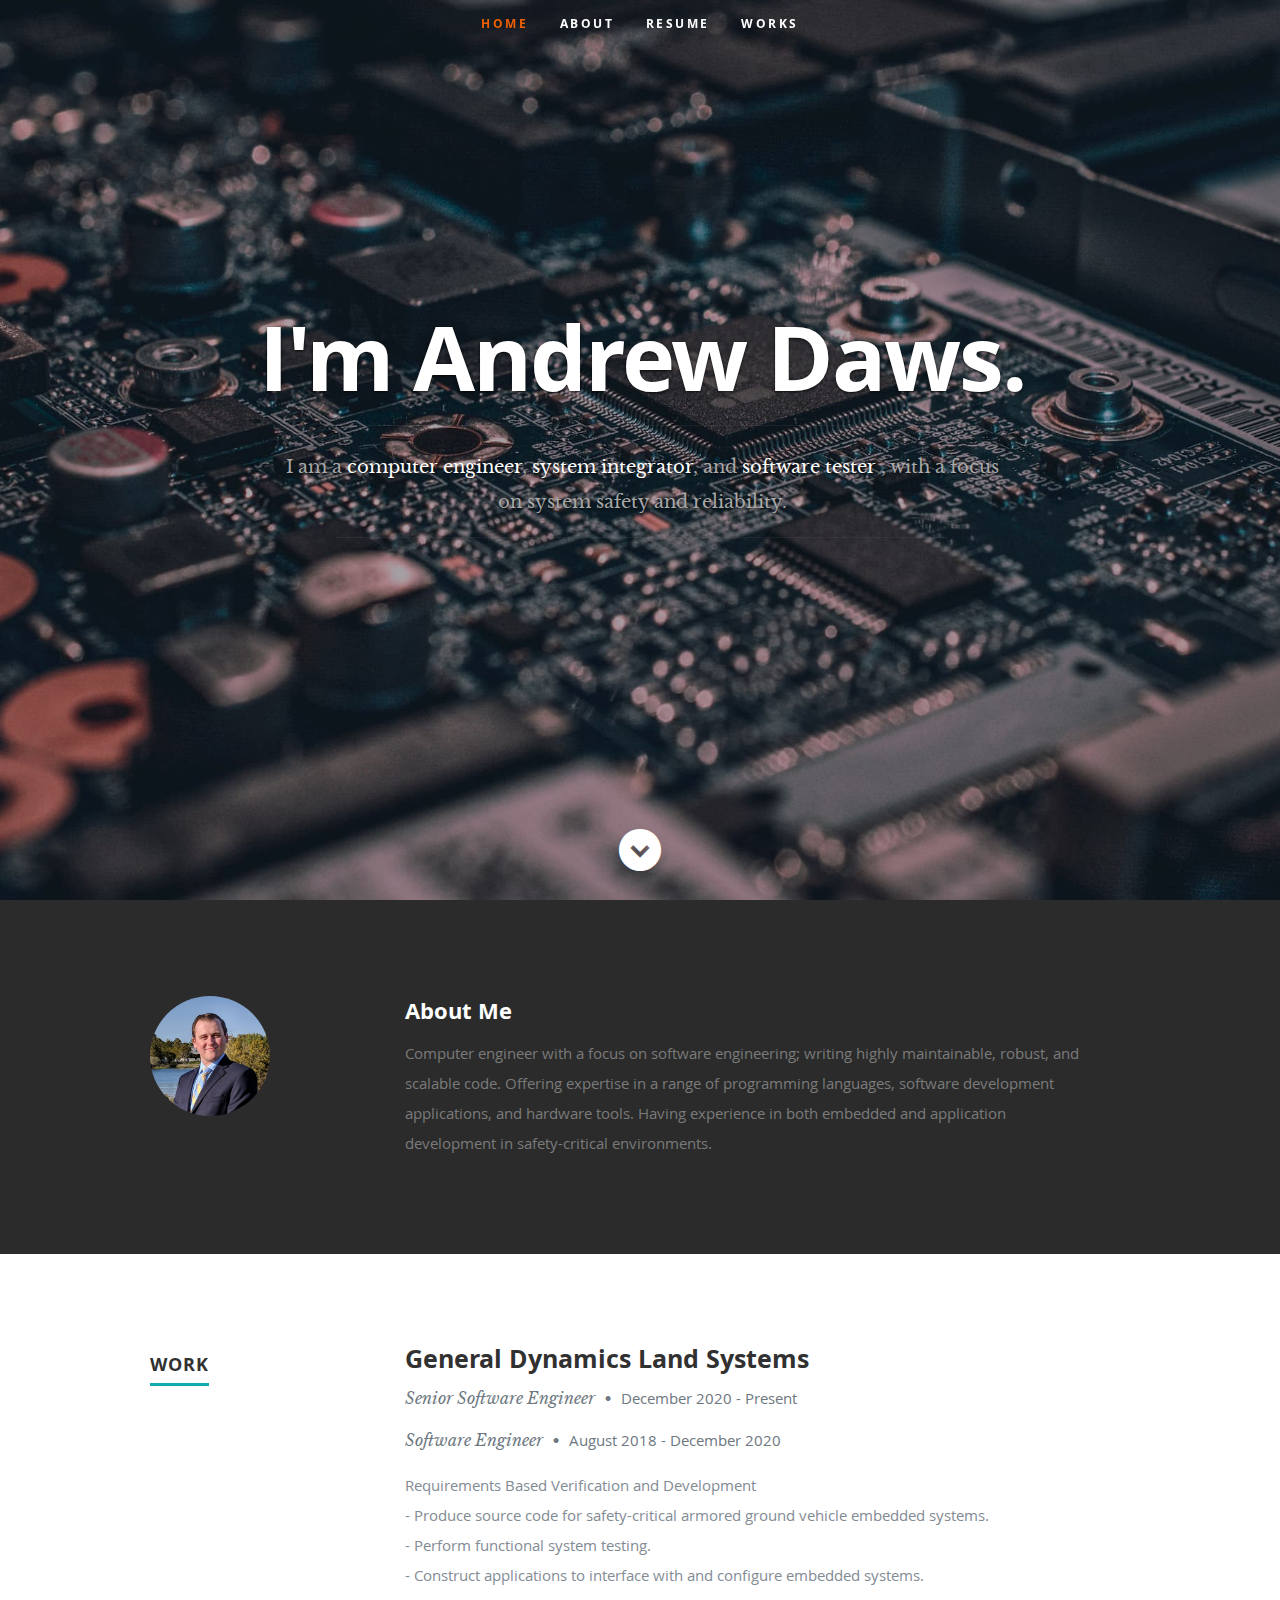
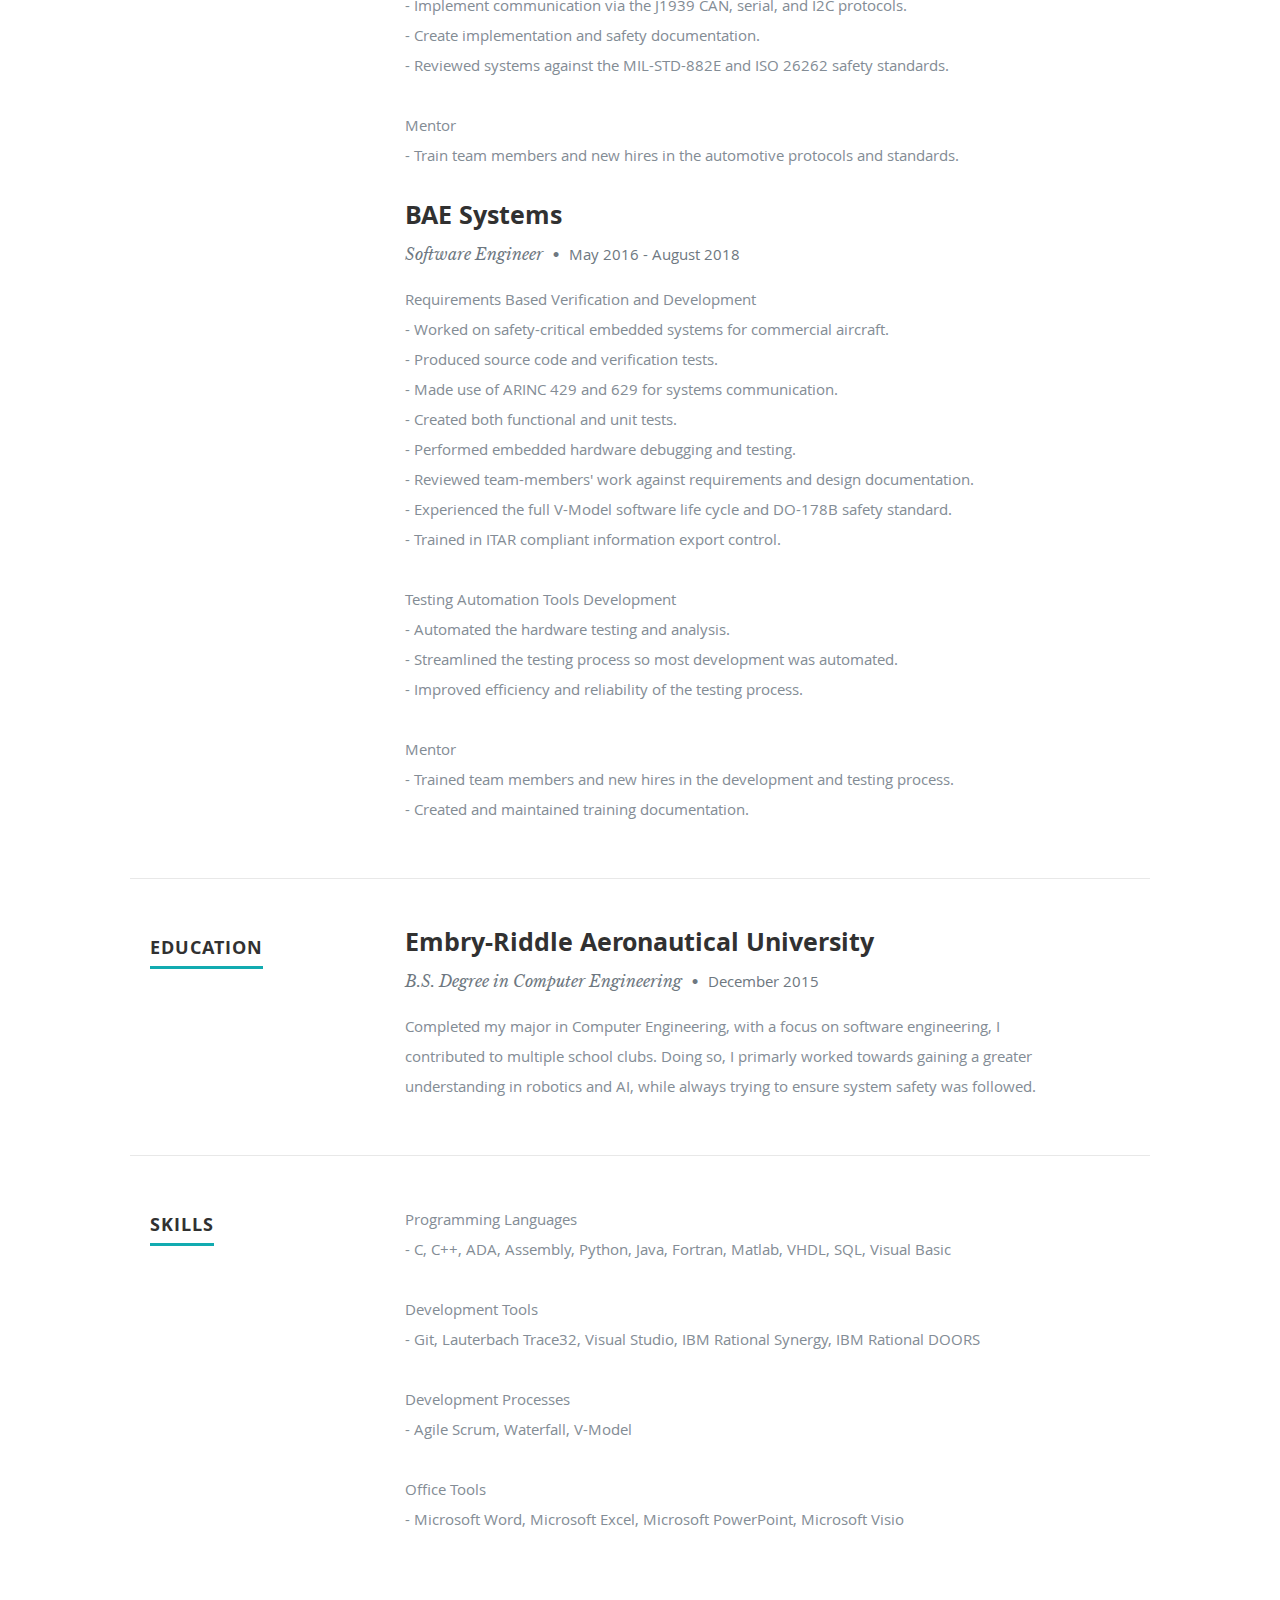
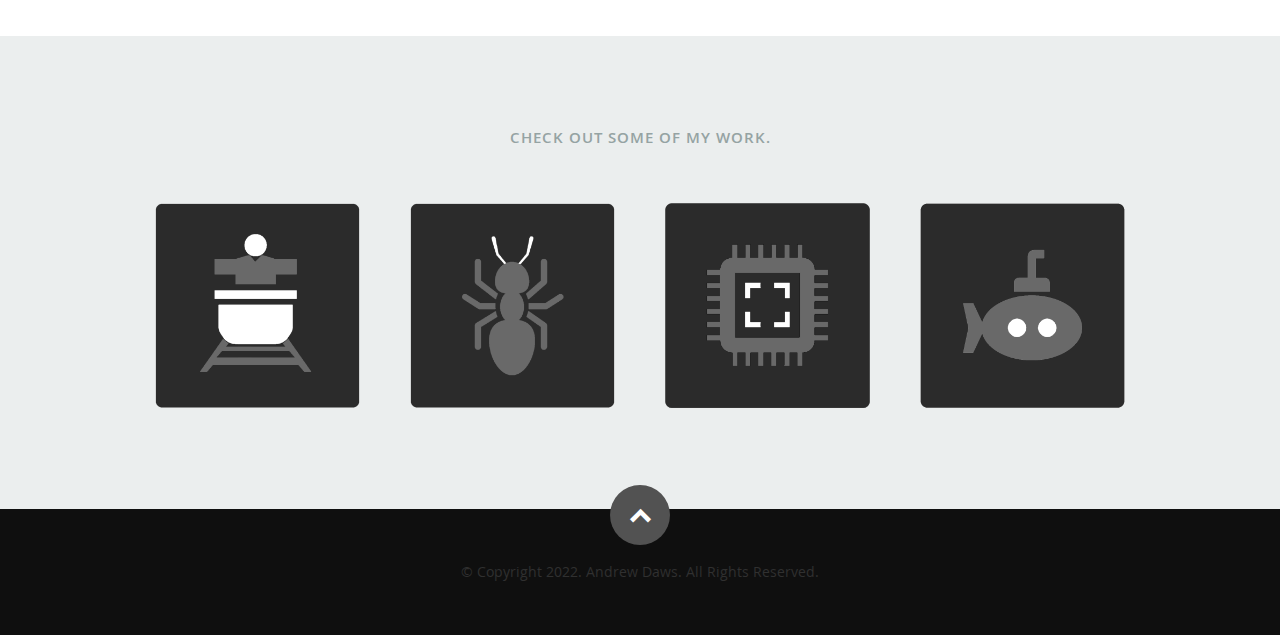
<file: index.html>
<!DOCTYPE html>
<!--[if lt IE 8 ]><html class="no-js ie ie7" lang="en"> <![endif]-->
<!--[if IE 8 ]><html class="no-js ie ie8" lang="en"> <![endif]-->
<!--[if (gte IE 8)|!(IE)]><!--><html class="no-js" lang="en"> <!--<![endif]-->
<head>
   <!--- Basic Page Needs
      ================================================== -->
      <meta charset="utf-8">
      <title>Andrew Daws</title>
      <meta name="description" content="">
      <meta name="author" content="">
      
      <!-- Mobile Specific Metas
         ================================================== -->
         <meta name="viewport" content="width=device-width, initial-scale=1, maximum-scale=1">
         
         <!-- CSS
            ================================================== -->
            <link rel="stylesheet" href="css/default.css">
            <link rel="stylesheet" href="css/layout.css">
            <link rel="stylesheet" href="css/media-queries.css">
            <link rel="stylesheet" href="css/magnific-popup.css">
            
            <!-- Script
               ================================================== -->
               <script src="js/modernizr.js"></script>
               
               <!-- Favicons
                  ================================================== -->
                  <link rel="shortcut icon" href="favicon.png" >
                  
               </head>
               
               <body>
                  
                  <!-- Header
                     ================================================== -->
                     <header id="home">
                        
                        <nav id="nav-wrap">
                           
                           <a class="mobile-btn" href="#nav-wrap" title="Show navigation">Show navigation</a>
                           <a class="mobile-btn" href="#" title="Hide navigation">Hide navigation</a>
                           
                           <ul id="nav" class="nav">
                              <li class="current"><a class="smoothscroll" href="#home">Home</a></li>
                              <li><a class="smoothscroll" href="#about">About</a></li>
                              <li><a class="smoothscroll" href="#resume">Resume</a></li>
                              <li><a class="smoothscroll" href="#portfolio">Works</a></li>
                           </ul> <!-- end #nav -->
                           
                        </nav> <!-- end #nav-wrap -->
                        
                        <div class="row banner">
                           <div class="banner-text">
                              <h1 class="responsive-headline">I'm Andrew Daws.</h1>
                              <hr />
                              <h3>I am a <span>computer engineer</span>, <span>system integrator</span>, and <span>software tester</span>
                                 , with a focus on system safety and reliability.</h3>
                                 <hr />
                              </div>
                           </div>
                           
                           <p class="scrolldown">
                              <a class="smoothscroll" href="#about"><i class="icon-down-circle"></i></a>
                           </p>
                           
                        </header> <!-- Header End -->
                        
                        
                        <!-- About Section
                           ================================================== -->
                           <section id="about">
                              
                              <div class="row">
                                 
                                 <div class="three columns">
                                    
                                    <img class="profile-pic"  src="images/profilepic.jpg" alt="" />
                                    
                                 </div>
                                 
                                 <div class="nine columns main-col">
                                    
                                    <h2>About Me</h2>
                                    
                                    <p>
                                       Computer engineer with a focus on software engineering; writing highly maintainable, robust, and scalable code. 
                                       Offering expertise in a range of programming languages, software development applications, and hardware tools. 
                                       Having experience in both embedded and application development in safety-critical environments.
                                    </p>
                                    
                                 </div> <!-- end .main-col -->
                                 
                              </div>
                              
                           </section> <!-- About Section End-->
                           
                           
                           <!-- Resume Section
                              ================================================== -->
                              <section id="resume">
                                 
                                 <!-- Work
                                    ----------------------------------------------- -->
                                    <div class="row work">
                                       
                                       <div class="three columns header-col">
                                          <h1><span>Work</span></h1>
                                       </div>
                                       
                                       <div class="nine columns main-col">
                                          
                                          <div class="row item">
                                             
                                             <div class="twelve columns">
                                                
                                                <h3>General Dynamics Land Systems</h3>
                                                <p class="info">Senior Software Engineer <span>&bull;</span> <em class="date">December 2020 - Present</em></p>
                                                <p class="info">Software Engineer <span>&bull;</span> <em class="date">August 2018 - December 2020</em></p>
                                                <p>
                                                   Requirements Based Verification and Development<br>
                                                   - Produce source code for safety-critical armored ground vehicle embedded systems.<br>
                                                   - Perform functional system testing.<br>
                                                   - Construct applications to interface with and configure embedded systems.<br>
                                                   - Implement communication via the J1939 CAN, serial, and I2C protocols.<br>
                                                   - Create implementation and safety documentation.<br>
                                                   - Reviewed systems against the MIL-STD-882E and ISO 26262 safety standards.<br>
                                                   <br>
                                                   Mentor<br>
                                                   - Train team members and new hires in the automotive protocols and standards.<br>
                                                </p>
                                                
                                                <h3>BAE Systems</h3>
                                                <p class="info">Software Engineer <span>&bull;</span> <em class="date">May 2016 - August 2018</em></p>
                                                <p>
                                                   Requirements Based Verification and Development<br>
                                                   - Worked on safety-critical embedded systems for commercial aircraft.<br>
                                                   - Produced source code and verification tests.<br>
                                                   - Made use of ARINC 429 and 629 for systems communication.<br>
                                                   - Created both functional and unit tests.<br>
                                                   - Performed embedded hardware debugging and testing.<br>
                                                   - Reviewed team-members' work against requirements and design documentation.<br>
                                                   - Experienced the full V-Model software life cycle and DO-178B safety standard.<br>
                                                   - Trained in ITAR compliant information export control.<br>
                                                   <br>
                                                   Testing Automation Tools Development<br>
                                                   - Automated the hardware testing and analysis.<br>
                                                   - Streamlined the testing process so most development was automated.<br>
                                                   - Improved efficiency and reliability of the testing process.<br>
                                                   <br>
                                                   Mentor<br>
                                                   - Trained team members and new hires in the development and testing process.<br>
                                                   - Created and maintained training documentation.<br>
                                                </p>
                                                
                                             </div>
                                             
                                          </div> <!-- item end -->
                                          
                                       </div> <!-- main-col end -->
                                       
                                    </div> <!-- End Work -->
                                    
                                    <!-- Education
                                       ----------------------------------------------- -->
                                       <div class="row education">
                                          
                                          <div class="three columns header-col">
                                             <h1><span>Education</span></h1>
                                          </div>
                                          
                                          <div class="nine columns main-col">
                                             
                                             <div class="row item">
                                                
                                                <div class="twelve columns">
                                                   
                                                   <h3>Embry-Riddle Aeronautical University</h3>
                                                   <p class="info">B.S. Degree in Computer Engineering <span>&bull;</span> <em class="date">December 2015</em></p>
                                                   
                                                   <p>
                                                      Completed my major in Computer Engineering, with a focus on software engineering, I contributed to multiple school clubs.
                                                      Doing so, I primarly worked towards gaining a greater understanding in robotics and AI, while always trying to ensure system safety was followed.
                                                   </p>
                                                   
                                                </div>
                                                
                                             </div> <!-- item end -->
                                             
                                          </div> <!-- main-col end -->
                                          
                                       </div> <!-- End Education -->
                                       
                                       <!-- Skills
                                          ----------------------------------------------- -->
                                          <div class="row skill">
                                             
                                             <div class="three columns header-col">
                                                <h1><span>Skills</span></h1>
                                             </div>
                                             
                                             <div class="nine columns main-col">
                                                
                                                <p>
                                                   Programming Languages<br>
                                                   - C, C++, ADA, Assembly, Python, Java, Fortran, Matlab, VHDL, SQL, Visual Basic<br>
                                                   <br>
                                                   Development Tools<br>
                                                   - Git, Lauterbach Trace32, Visual Studio, IBM Rational Synergy, IBM Rational DOORS<br>
                                                   <br>
                                                   Development Processes<br>
                                                   - Agile Scrum, Waterfall, V-Model<br>
                                                   <br>
                                                   Office Tools<br>
                                                   - Microsoft Word, Microsoft Excel, Microsoft PowerPoint, Microsoft Visio
                                                </p>
                                                
                                             </div> <!-- main-col end -->
                                             
                                          </div> <!-- End skills -->
                                          
                                       </section> <!-- Resume Section End-->
                                       
                                       
                                       <!-- Portfolio Section
                                          ================================================== -->
                                          <section id="portfolio">
                                             
                                             <div class="row">
                                                
                                                <div class="twelve columns collapsed">
                                                   
                                                   <h1>Check Out Some of My Work.</h1>
                                                   
                                                   <!-- portfolio-wrapper -->
                                                   <div id="portfolio-wrapper" class="bgrid-quarters s-bgrid-thirds cf">
                                                      
                                                      <div class="columns portfolio-item">
                                                         <div class="item-wrap">
                                                            
                                                            <a href="#modal-04" title="">
                                                               <img alt="" src="[data-uri]" data-src="images/portfolio/icons/i-rides.png">
                                                               <div class="overlay">
                                                                  <div class="portfolio-item-meta">
                                                                     <h5>Project Rides</h5>
                                                                     <p>Safety</p>
                                                                  </div>
                                                               </div>
                                                               <div class="link-icon"><i class="icon-plus"></i></div>
                                                            </a>
                                                            
                                                         </div>
                                                      </div> <!-- item end -->
                                                      
                                                      <div class="columns portfolio-item">
                                                         <div class="item-wrap">
                                                            
                                                            <a href="#modal-03" title="">
                                                               <img alt="" src="[data-uri]" data-src="images/portfolio/icons/i-ants.png">
                                                               <div class="overlay">
                                                                  <div class="portfolio-item-meta">
                                                                     <h5>Google AI Challenge</h5>
                                                                     <p>AI</p>
                                                                  </div>
                                                               </div>
                                                               <div class="link-icon"><i class="icon-plus"></i></div>
                                                            </a>
                                                            
                                                         </div>
                                                      </div> <!-- item end -->
                                                      
                                                      <div class="columns portfolio-item">
                                                         <div class="item-wrap">
                                                            
                                                            <a href="#modal-02" title="">
                                                               <img alt="" src="[data-uri]" data-src="images/portfolio/icons/i-decoder.png">
                                                               <div class="overlay">
                                                                  <div class="portfolio-item-meta">
                                                                     <h5>Two Stage Instruction Decoder</h5>
                                                                     <p>Architecture</p>
                                                                  </div>
                                                               </div>
                                                               <div class="link-icon"><i class="icon-plus"></i></div>
                                                            </a>
                                                            
                                                         </div>
                                                      </div> <!-- item end -->
                                                      
                                                      <div class="columns portfolio-item">
                                                         <div class="item-wrap">
                                                            
                                                            <a href="#modal-01" title="">
                                                               <img alt="" src="[data-uri]" data-src="images/portfolio/icons/i-robosub.png">
                                                               <div class="overlay">
                                                                  <div class="portfolio-item-meta">
                                                                     <h5>AUVSI RoboSub</h5>
                                                                     <p>Computer Vision</p>
                                                                  </div>
                                                               </div>
                                                               <div class="link-icon"><i class="icon-plus"></i></div>
                                                            </a>
                                                            
                                                         </div>
                                                      </div> <!-- item end -->
                                                      
                                                   </div> <!-- portfolio-wrapper end -->
                                                   
                                                </div> <!-- twelve columns end -->
                                                
                                                
                                                <!-- Modal Popup
                                                   --------------------------------------------------------------- -->
                                                   
                                                   <div id="modal-04" class="popup-modal mfp-hide">
                                                      <img class="scale-with-grid" src="[data-uri]" data-src="images/portfolio/modals/m-seniordesign.jpg" alt="">
                                                      
                                                      <div class="description-box">
                                                         <h4>Project Rides</h4>
                                                         <p>
                                                            Developed a mock-up amusement park ride which emphasized safety of multiple autonomous vehicles.
                                                         </p>
                                                         <span class="categories"><i class="fa fa-tag"></i>Safety, Automation, Class</span>
                                                      </div>
                                                      
                                                      <div class="link-box">
                                                         <a class="popup-modal-dismiss">Close</a>
                                                      </div>
                                                      
                                                   </div><!-- modal-04 End -->
                                                   
                                                   
                                                   <div id="modal-03" class="popup-modal mfp-hide">
                                                      
                                                      <img class="scale-with-grid" src="[data-uri]" data-src="images/portfolio/modals/m-ants.jpg" alt="">
                                                      
                                                      <div class="description-box">
                                                         <h4>Google AI Challenge</h4>
                                                         <p>
                                                            Implemented genetic algorithms which controlled separate ant colonies, all of which would fight against other colonies for food in order to survive.
                                                         </p>
                                                         <span class="categories"><i class="fa fa-tag"></i>AI, Club</span>
                                                      </div>
                                                      
                                                      <div class="link-box">
                                                         <a href="http://ants.aichallenge.org/">Details</a>
                                                         <a class="popup-modal-dismiss">Close</a>
                                                      </div>
                                                      
                                                   </div><!-- modal-03 End -->
                                                   
                                                   <div id="modal-02" class="popup-modal mfp-hide">
                                                      
                                                      <img class="scale-with-grid" src="[data-uri]" data-src="images/portfolio/modals/m-instructiondecoder.jpg" alt="">
                                                      
                                                      <div class="description-box">
                                                         <h4>Two Stage Instruction Decoder</h4>
                                                         <p>
                                                            Designed a simple processor based on the simplified 2-step instruction cycle.
                                                            Two functions were created in software, one to simulate the fetch next instruction cycle and one to simulate the execute instruction cycle.
                                                         </p>
                                                         <span class="categories"><i class="fa fa-tag"></i>Architecture, Class</span>
                                                      </div>
                                                      
                                                      <div class="link-box">
                                                         <a href="https://github.com/AndrewDaws/Two-Stage_Instruction_Decoder">Details</a>
                                                         <a class="popup-modal-dismiss">Close</a>
                                                      </div>
                                                      
                                                   </div><!-- modal-02 End -->
                                                   
                                                   <div id="modal-01" class="popup-modal mfp-hide">
                                                      
                                                      <img class="scale-with-grid" src="[data-uri]" data-src="images/portfolio/modals/m-robosub.jpg" alt="">
                                                      
                                                      <div class="description-box">
                                                         <h4>AUVSI RoboSub</h4>
                                                         <p>
                                                            Created computer vision software, using OpenCV, for a fully autonomous robotic submarine.
                                                            The software was used for localization and navigation so the submarine could find it's way through the water to each objective.
                                                         </p>
                                                         <span class="categories"><i class="fa fa-tag"></i>Computer Vision, Robotics, Club</span>
                                                      </div>
                                                      
                                                      <div class="link-box">
                                                         <a href="https://auvsifoundation.org/demo/competition/robosub">Details</a>
                                                         <a class="popup-modal-dismiss">Close</a>
                                                      </div>
                                                      
                                                   </div><!-- modal-01 End -->
                                                   
                                                </div> <!-- row End -->
                                                
                                             </section> <!-- Portfolio Section End-->
                                             
                                             <!-- footer
                                                ================================================== -->
                                                <footer>
                                                   
                                                   <div class="row">
                                                      
                                                      <div class="twelve columns">
                                                         
                                                         <ul class="copyright">
                                                            <li>&copy; Copyright 2022. Andrew Daws. All Rights Reserved.</li>
                                                         </ul>
                                                         
                                                      </div>
                                                      
                                                      <div id="go-top"><a class="smoothscroll" title="Back to Top" href="#home"><i class="icon-up-open"></i></a></div>
                                                      
                                                   </div>
                                                   
                                                </footer> <!-- Footer End-->
                                                
                                                <!-- Java Script
                                                   ================================================== -->
                                                   <script src="https://ajax.googleapis.com/ajax/libs/jquery/1.10.2/jquery.min.js"></script>
                                                   <script>window.jQuery || document.write('<script src="js/jquery-1.10.2.min.js"><\/script>')</script>
                                                   <script type="text/javascript" src="js/jquery-migrate-1.2.1.min.js"></script>
                                                   
                                                   <script src="js/jquery.flexslider.js"></script>
                                                   <script src="js/waypoints.js"></script>
                                                   <script src="js/jquery.fittext.js"></script>
                                                   <script src="js/magnific-popup.js"></script>
                                                   <script src="js/init.js"></script>
                                                   <script>
                                                      function init() {
                                                         var imgDefer = document.getElementsByTagName('img');
                                                         for (var i=0; i<imgDefer.length; i++) {
                                                            if(imgDefer[i].getAttribute('data-src')) {
                                                               imgDefer[i].setAttribute('src',imgDefer[i].getAttribute('data-src'));
                                                            } } }
                                                            window.onload = init;
                                                         </script>
                                                         
                                                      </body>
                                                      
                                                      </html>
</file>
<file: css/layout.css>
/*
=====================================================================

   TOC:
   a. General Styles
   b. Header Styles
   c. About Section
   d. Resume Section
   e. Portfolio Section
   f. Call To Action Section
   g. Testimonials Section
   h. Contact Section
   i. Footer

===================================================================== */

/* ------------------------------------------------------------------ */
/* a. General Styles
/* ------------------------------------------------------------------ */

body { background: #0f0f0f; }

/* ------------------------------------------------------------------ */
/* b. Header Styles
/* ------------------------------------------------------------------ */

header {
   position: relative;
   height: 800px;
   min-height: 500px;
   width: 100%;
   background: #161415 url(../images/header-background.jpg) no-repeat top center;
   background-size: cover !important;
	-webkit-background-size: cover !important;
   text-align: center;
   overflow: hidden;
}

/* vertically center banner section */
header:before {
   content: '';
   display: inline-block;
   vertical-align: middle;
   height: 100%;
}
header .banner {
   display: inline-block;
   vertical-align: middle;
   margin: 0 auto;
   width: 85%;
   padding-bottom: 30px;s
   text-align: center;
}

header .banner-text { width: 100%; }
header .banner-text h1 {
   font: 90px/1.1em 'opensans-bold', sans-serif;
   color: #fff;
   letter-spacing: -2px;
   margin: 0 auto 18px auto;
   text-shadow: 0px 1px 3px rgba(0, 0, 0, .8);
}
header .banner-text h3 {
   font: 18px/1.9em 'librebaskerville-regular', serif;
   color: #A8A8A8;
   margin: 0 auto;
   width: 70%;
   text-shadow: 0px 1px 2px rgba(0, 0, 0, .5);
}
header .banner-text h3 span,
header .banner-text h3 a {
   color: #fff;
}
header .banner-text hr {
   width: 60%;
   margin: 18px auto 24px auto;
   border-color: #2F2D2E;
   border-color: rgba(150, 150, 150, .1);
}

/* header social links */
header .social {
   margin: 24px 0;
   padding: 0;
   font-size: 30px;
   text-shadow: 0px 1px 2px rgba(0, 0, 0, .8);
}
header .social li {
   display: inline-block;
   margin: 0 15px;
   padding: 0;
}
header .social li a { color: #fff; }
header .social li a:hover { color: #11ABB0; }

/* scrolldown link */
header .scrolldown a {
   position: absolute;
   bottom: 30px;
   left: 50%;
   margin-left: -29px;
   color: #fff;
   display: block;
   height: 42px;
   width: 42px;
   font-size: 42px;
   line-height: 42px;
   color: #fff;
   border-radius: 100%;

   -webkit-transition: all .3s ease-in-out;
   -moz-transition: all .3s ease-in-out;
   -o-transition: all .3s ease-in-out;
   transition: all .3s ease-in-out;
}
header .scrolldown a:hover { color: #11ABB0; }

/* primary navigation
--------------------------------------------------------------------- */
#nav-wrap ul, #nav-wrap li, #nav-wrap a {
	 margin: 0;
	 padding: 0;
	 border: none;
	 outline: none;
}

/* nav-wrap */
#nav-wrap {
   font: 12px 'opensans-bold', sans-serif;
   width: 100%;
   text-transform: uppercase;
   letter-spacing: 2.5px;
   margin: 0 auto;
   z-index: 100;
   position: fixed;
   left: 0;
   top: 0;
}
.opaque { background-color: #333; }

/* hide toggle button */
#nav-wrap > a.mobile-btn { display: none; }

ul#nav {
   min-height: 48px;
   width: auto;

   /* center align the menu */
   text-align: center;
}
ul#nav li {
   position: relative;
   list-style: none;
   height: 48px;
   display: inline-block;
}

/* Links */
ul#nav li a {

/* 8px padding top + 8px padding bottom + 32px line-height = 48px */

   display: inline-block;
   padding: 8px 13px;
   line-height: 32px;
	text-decoration: none;
   text-align: left;
   color: #fff;

	-webkit-transition: color .2s ease-in-out;
	-moz-transition: color .2s ease-in-out;
	-o-transition: color .2s ease-in-out;
	-ms-transition: color .2s ease-in-out;
	transition: color .2s ease-in-out;
}

ul#nav li a:active { background-color: transparent !important; }
ul#nav li.current a { color: #F06000; }


/* ------------------------------------------------------------------ */
/* c. About Section
/* ------------------------------------------------------------------ */

#about {
   background: #2B2B2B;
   padding-top: 96px;
   padding-bottom: 66px;
   overflow: hidden;
}

#about a, #about a:visited  { color: #fff; }
#about a:hover, #about a:focus { color: #11ABB0; }

#about h2 {
   font: 22px/30px 'opensans-bold', sans-serif;
   color: #fff;
   margin-bottom: 12px;
}
#about p {
   line-height: 30px;
   color: #7A7A7A;
}
#about .profile-pic {
   position: relative;
   width: 120px;
   height: 120px;
   border-radius: 100%;
}
#about .contact-details { width: 41.66667%; }
#about .download {
   width: 58.33333%;
   padding-top: 6px;
}
#about .main-col { padding-right: 5%; }
#about .download .button {
   margin-top: 6px;
   background: #444;
}
#about .download .button:hover {
   background: #fff;
   color: #2B2B2B;
}
#about .download .button i {
   margin-right: 15px;
   font-size: 20px;
}


/* ------------------------------------------------------------------ */
/* d. Resume Section
/* ------------------------------------------------------------------ */

#resume {
   background: #fff;
   padding-top: 90px;
   padding-bottom: 72px;
   overflow: hidden;
}

#resume a, #resume a:visited  { color: #11ABB0; }
#resume a:hover, #resume a:focus { color: #313131; }

#resume h1 {
   font: 18px/24px 'opensans-bold', sans-serif;
   text-transform: uppercase;
   letter-spacing: 1px;
}
#resume h1 span {
   border-bottom: 3px solid #11ABB0;
   padding-bottom: 6px;
}
#resume h3 {
   font: 25px/30px 'opensans-bold', sans-serif;
}

#resume .header-col { padding-top: 9px; }
#resume .main-col { padding-right: 10%; }

.education, .work {
   margin-bottom: 48px;
   padding-bottom: 24px;
   border-bottom: 1px solid #E8E8E8;
}
#resume .info {
   font: 16px/24px 'librebaskerville-italic', serif;
   color: #6E7881;
   margin-bottom: 18px;
   margin-top: 9px;
}
#resume .info span {
   margin-right: 5px;
   margin-left: 5px;
}
#resume .date {
   font: 15px/24px 'opensans-regular', sans-serif;
   margin-top: 6px;
}

/*----------------------------------------------*/
/*	Skill Bars
/*----------------------------------------------*/

.bars {
	width: 95%;
	float: left;
	padding: 0;
	text-align: left;
}
.bars .skills {
  	margin-top: 36px;
   list-style: none;
}
.bars li {
   position: relative;
  	margin-bottom: 60px;
  	background: #ccc;
  	height: 42px;
  	border-radius: 3px;
}
.bars li em {
	font: 15px 'opensans-bold', sans-serif;
   color: #313131;
	text-transform: uppercase;
   letter-spacing: 2px;
	font-weight: normal;
   position: relative;
	top: -36px;
}
.bar-expand {
   position: absolute;
   left: 0;
   top: 0;

   margin: 0;
   padding-right: 24px;
  	background: #313131;
   display: inline-block;
  	height: 42px;
   line-height: 42px;
   border-radius: 3px 0 0 3px;
}

.photoshop {
  	width: 60%;
  	-moz-animation: photoshop 2s ease;
  	-webkit-animation: photoshop 2s ease;
}
.illustrator {
  	width: 55%;
  	-moz-animation: illustrator 2s ease;
  	-webkit-animation: illustrator 2s ease;
}
.wordpress {
  	width: 50%;
  	-moz-animation: wordpress 2s ease;
  	-webkit-animation: wordpress 2s ease;
}
.css {
  	width: 90%;
  	-moz-animation: css 2s ease;
  	-webkit-animation: css 2s ease;
}
.html5 {
  	width: 80%;
  	-moz-animation: html5 2s ease;
  	-webkit-animation: html5 2s ease;
}
.jquery {
  	width: 50%;
  	-moz-animation: jquery 2s ease;
  	-webkit-animation: jquery 2s ease;
}

@-moz-keyframes photoshop {
  0%   { width: 0px;  }
  100% { width: 60%;  }
}
@-moz-keyframes illustrator {
  0%   { width: 0px;  }
  100% { width: 55%;  }
}
@-moz-keyframes wordpress {
  0%   { width: 0px;  }
  100% { width: 50%;  }
}
@-moz-keyframes css {
  0%   { width: 0px;  }
  100% { width: 90%;  }
}
@-moz-keyframes html5 {
  0%   { width: 0px;  }
  100% { width: 80%;  }
}
@-moz-keyframes jquery {
  0%   { width: 0px;  }
  100% { width: 50%;  }
}

@-webkit-keyframes photoshop {
  0%   { width: 0px;  }
  100% { width: 60%;  }
}
@-webkit-keyframes illustrator {
  0%   { width: 0px;  }
  100% { width: 55%;  }
}
@-webkit-keyframes wordpress {
  0%   { width: 0px;  }
  100% { width: 50%;  }
}
@-webkit-keyframes css {
  0%   { width: 0px;  }
  100% { width: 90%;  }
}
@-webkit-keyframes html5 {
  0%   { width: 0px;  }
  100% { width: 80%;  }
}
@-webkit-keyframes jquery {
  0%   { width: 0px;  }
  100% { width: 50%;  }
}

/* ------------------------------------------------------------------ */
/* e. Portfolio Section
/* ------------------------------------------------------------------ */

#portfolio {
   background: #ebeeee;
   padding-top: 90px;
   padding-bottom: 60px;
}
#portfolio h1 {
   font: 15px/24px 'opensans-semibold', sans-serif;
   text-transform: uppercase;
   letter-spacing: 1px;
   text-align: center;
   margin-bottom: 48px;
   color: #95A3A3;
}

/* Portfolio Content */
#portfolio-wrapper .columns { margin-bottom: 36px; }
.portfolio-item .item-wrap {
   background: #fff;
   overflow: hidden;
   position: relative;

   -webkit-transition: all 0.3s ease-in-out;
	-moz-transition: all 0.3s ease-in-out;
	-o-transition: all 0.3s ease-in-out;
	-ms-transition: all 0.3s ease-in-out;
	transition: all 0.3s ease-in-out;
}
.portfolio-item .item-wrap a {
   display: block;
   cursor: pointer;
}

/* overlay */
.portfolio-item .item-wrap .overlay {
   position: absolute;
   left: 0;
   top: 0;
   width: 100%;
   height: 100%;

	opacity: 0;
	-moz-opacity: 0;
	filter:alpha(opacity=0);

   -webkit-transition: opacity 0.3s ease-in-out;
	-moz-transition: opacity 0.3s ease-in-out;
	-o-transition: opacity 0.3s ease-in-out;
	transition: opacity 0.3s ease-in-out;

   background: url(../images/overlay-bg.png) repeat;
}
.portfolio-item .item-wrap .link-icon {
   display: block;
   color: #fff;
   height: 30px;
   width: 30px;
   font-size: 18px;
   line-height: 30px;
   text-align: center;

   opacity: 0;
	-moz-opacity: 0;
	filter:alpha(opacity=0);

   -webkit-transition: opacity 0.3s ease-in-out;
	-moz-transition: opacity 0.3s ease-in-out;
	-o-transition: opacity 0.3s ease-in-out;
	transition: opacity 0.3s ease-in-out;

   position: absolute;
   top: 50%;
   left: 50%;
   margin-left: -15px;
   margin-top: -15px;
}
.portfolio-item .item-wrap img {
   vertical-align: bottom;
}
.portfolio-item .portfolio-item-meta { padding: 18px }
.portfolio-item .portfolio-item-meta h5 {
   font: 14px/21px 'opensans-bold', sans-serif;
   color: #fff;
}
.portfolio-item .portfolio-item-meta p {
   font: 12px/18px 'opensans-light', sans-serif;
   color: #c6c7c7;
   margin-bottom: 0;
}

/* on hover */
.portfolio-item:hover .overlay {
	opacity: 1;
	-moz-opacity: 1;
	filter:alpha(opacity=100);
}
.portfolio-item:hover .link-icon {
   opacity: 1;
	-moz-opacity: 1;
	filter:alpha(opacity=100);
}

/* popup modal */
.popup-modal {
	max-width: 550px;
	background: #fff;
	position: relative;
	margin: 0 auto;
}
.popup-modal .description-box { padding: 12px 36px 18px 36px; }
.popup-modal .description-box h4 {
   font: 15px/24px 'opensans-bold', sans-serif;
	margin-bottom: 12px;
   color: #111;
}
.popup-modal .description-box p {
	font: 14px/24px 'opensans-regular', sans-serif;
   color: #A1A1A1;
   margin-bottom: 12px;
}
.popup-modal .description-box .categories {
   font: 11px/21px 'opensans-light', sans-serif;
   color: #A1A1A1;
   text-transform: uppercase;
   letter-spacing: 2px;
   display: block;
   text-align: left;
}
.popup-modal .description-box .categories i {
   margin-right: 8px;
}
.popup-modal .link-box {
   padding: 18px 36px;
   background: #111;
   text-align: left;
}
.popup-modal .link-box a {
   color: #fff;
	font: 11px/21px 'opensans-bold', sans-serif;
	text-transform: uppercase;
   letter-spacing: 3px;
   cursor: pointer;
}
.popup-modal a:hover {	color: #00CCCC; }
.popup-modal a.popup-modal-dismiss { margin-left: 24px; }


/* fadein/fadeout effect for modal popup
/* ------------------------------------------------------------------ */

/* content at start */
.mfp-fade.mfp-wrap .mfp-content .popup-modal {
   opacity: 0;
   -webkit-transition: all 200ms ease-in-out;
	-moz-transition: all 200ms ease-in-out;
	-o-transition: all 200ms ease-in-out;
	-ms-transition: all 200ms ease-in-out;
   transition: all 200ms ease-in-out;
}
/* content fadein */
.mfp-fade.mfp-wrap.mfp-ready .mfp-content .popup-modal {
   opacity: 1;
}
/* content fadeout */
.mfp-fade.mfp-wrap.mfp-removing .mfp-content .popup-modal {
   opacity: 0;
}

/* ------------------------------------------------------------------ */
/* f. Call To Action Section
/* ------------------------------------------------------------------ */

#call-to-action {
   background: #212121;
   padding-top: 66px;
   padding-bottom: 48px;
}
#call-to-action h1 {
   font: 18px/24px 'opensans-bold', sans-serif;
   text-transform: uppercase;
   letter-spacing: 3px;
   color: #fff;
}
#call-to-action h1 span { display: none; }
#call-to-action .header-col h1:before {
   font-family: 'FontAwesome';
   content: "\f0ac";
	padding-right: 10px;
	font-size: 72px;
   line-height: 72px;
   text-align: left;
   float: left;
   color: #fff;
}
#call-to-action .action {
   margin-top: 12px;
}
#call-to-action h2 {
   font: 28px/36px 'opensans-bold', sans-serif;
   color: #EBEEEE;
   margin-bottom: 6px;
}
#call-to-action h2 a {
   color: inherit;
}
#call-to-action p {
   color: #636363;
   font-size: 17px;
}
/*#
call-to-action .button {
	color:#fff;
   background: #0D0D0D;
}
*/
#call-to-action .button:hover,
#call-to-action .button:active {
   background: #FFFFFF;
   color: #0D0D0D;
}
#call-to-action p span {
	font-family: 'opensans-semibold', sans-serif;
	color: #D8D8D8;
}

/* ------------------------------------------------------------------ */
/* i. Footer
/* ------------------------------------------------------------------ */

footer {
   padding-top: 48px;
   margin-bottom: 48px;
   color: #303030;
   font-size: 14px;
   text-align: center;
   position: relative;
}

footer a, footer a:visited { color: #525252; }
footer a:hover, footer a:focus { color: #fff; }

/* copyright */
footer .copyright {
    margin: 0;
    padding: 0;
 }
footer .copyright li {
    display: inline-block;
    margin: 0;
    padding: 0;
    line-height: 24px;
}
.ie footer .copyright li {
   display: inline;
}
footer .copyright li:before {
    content: "\2022";
    padding-left: 10px;
    padding-right: 10px;
    color: #095153;
}
footer .copyright  li:first-child:before {
    display: none;
}

/* social links */
footer .social-links {
   margin: 18px 0 30px 0;
   padding: 0;
   font-size: 30px;
}
footer .social-links li {
    display: inline-block;
    margin: 0;
    padding: 0;
    margin-left: 42px;
    color: #F06000;
}

footer .social-links li:first-child { margin-left: 0; }

/* Go To Top Button */
#go-top {
	position: absolute;
	top: -24px;
   left: 50%;
   margin-left: -30px;
}
#go-top a {
	text-decoration: none;
	border: 0 none;
	display: block;
	width: 60px;
	height: 60px;
	background-color: #525252;

	-webkit-transition: all 0.2s ease-in-out;
   -moz-transition: all 0.2s ease-in-out;
   -o-transition: all 0.2s ease-in-out;
   -ms-transition: all 0.2s ease-in-out;
   transition: all 0.2s ease-in-out;

   color: #fff;
   font-size: 21px;
   line-height: 60px;
 	border-radius: 100%;
}
#go-top a:hover { background-color: #0F9095; }
</file>
<file: css/media-queries.css>
/* screenwidth less than 1024px
--------------------------------------------------------------------- */
@media only screen and (max-width: 1024px) {

    /* header styles
   ------------------------------------------------------------------ */
   header .banner-text h1 {
      font: 80px/1.1em 'opensans-bold', sans-serif;
      letter-spacing: -1px;
      margin: 0 auto 12px auto;
   }

}

/* screenwidth less than 900px
--------------------------------------------------------------------- */
@media only screen and (max-width: 900px) {

    /* header styles
   ------------------------------------------------------------------ */
   header .banner { padding-bottom: 12px; }
   header .banner-text h1 {
      font: 78px/1.1em 'opensans-bold', sans-serif;
      letter-spacing: -1px;
   }
   header .banner-text h3 {
      font: 17px/1.9em 'librebaskerville-regular', serif;
      width: 80%;
   }
   header .banner-text hr {
      width: 65%;
      margin: 12px auto;
   }
   /* nav-wrap */
   #nav-wrap {
      font: 11px 'opensans-bold', sans-serif;
      letter-spacing: 1.5px;
   }


   /* About Section
   ------------------------------------------------------------------- */
   #about .profile-pic {
      width: 114px;
      height: 114px;
      margin-left: 12px;
   }
   #about .contact-details { width: 50%; }
   #about .download { width: 50%; }

   /* Resume Section
   ------------------------------------------------------------------- */
   #resume h1 { font: 16px/24px 'opensans-bold', sans-serif; }
   #resume .main-col { padding-right: 5%; }

   /* Testimonials Section
   ------------------------------------------------------------------- */
   #testimonials .header-col h1:before {
      font-size: 66px;
      line-height: 66px;
   }
   #testimonials blockquote p {
      font-size: 22px;
      line-height: 46px;
   }

    /* Call to Action Section
   ------------------------------------------------------------------- */
   #call-to-action .header-col h1:before {
      font-size: 66px;
      line-height: 66px;
   }

   /* Contact Section
   ------------------------------------------------------------------- */
   #contact .section-head { margin-bottom: 30px; }
   #contact .header-col h1:before {
      font-size: 66px;
      line-height: 66px;
   }
   #contact .section-head p.lead { font: 17px/33px opensans-light, sans-serif; }


}

/* mobile wide/smaller tablets
---------------------------------------------------------------------- */

@media only screen and (max-width: 767px) {

   /* mobile navigation
   -------------------------------------------------------------------- */
   #nav-wrap {
      font: 12px 'opensans-bold', sans-serif;
      background: transparent !important;
      letter-spacing: 1.5px;
      width: auto;
      position: fixed;
      top: 0;
      right: 0;
   }
   #nav-wrap > a {
	   width: 48px;
		height: 48px;
		text-align: left;
		background-color: #CC5200;
		position: relative;
      border: none;
      float: right;

      font: 0/0 a;
      text-shadow: none;
      color: transparent;

      position: relative;
      top: 0px;
      right: 30px;
   }

	#nav-wrap > a:before,
   #nav-wrap > a:after {
	   position: absolute;
		border: 2px solid #fff;
		top: 35%;
		left: 25%;
		right: 25%;
		content: '';
	}
   #nav-wrap > a:after { top: 60%; }

   /* toggle buttons */
	#nav-wrap:not( :target ) > a:first-of-type,
	#nav-wrap:target > a:last-of-type  {
	   display: block;
	}

   /* hide menu panel */
   #nav-wrap ul#nav {
      height: auto;
		display: none;
      clear: both;
      width: auto;
      float: right;

      position: relative;
      top: 12px;
      right: 0;
   }

   /* display menu panels */
	#nav-wrap:target > ul#nav	{
	   display: block;
      padding: 30px 20px 48px 20px;
      background: #1f2024;
      margin: 0 30px;
      clear: both;
   }

   ul#nav li {
      display: block;
      height: auto;
      margin: 0 auto;
      padding: 0 4%;
      text-align: left;
      border-bottom: 1px solid #2D2E34;
      border-bottom-style: dotted;
   }

   ul#nav li a {
      display: block;
      margin: 0;
      padding: 0;
      margin: 12px 0;
      line-height: 16px; /* reset line-height from 48px */
      border: none;
   }


   /* Header Styles
   -------------------------------------------------------------------- */
   header .banner {
      padding-bottom: 12px;
      padding-top: 6px;
   }
   header .banner-text h1 { font: 68px/1.1em 'opensans-bold', sans-serif; }
   header .banner-text h3 {
      font: 16px/1.9em 'librebaskerville-regular', serif;
      width: 85%;
   }
   header .banner-text hr {
      width: 80%;
      margin: 18px auto;
   }

   /* header social links */
   header .social {
      margin: 18px 0 24px 0;
      font-size: 24px;
      line-height: 36px;
   }
   header .social li { margin: 0 10px; }

    /* scrolldown link */
   header .scrolldown { display: none; }


   /* About Section
   -------------------------------------------------------------------- */
   #about .profile-pic { display: none; }
   #about .download .button {
      width: 100%;
      text-align: center;
      padding: 15px 20px;
   }
   #about .main-col { padding-right: 30px; }


   /* Resume Section
   --------------------------------------------------------------------- */
   #resume .header-col {
      padding-top: 0;
      margin-bottom: 48px;
      text-align: center;
   }
   #resume h1 { letter-spacing: 3px; }
   #resume .main-col { padding-right: 30px; }
   #resume h3, #resume .info { text-align: center; }

   .bars { width: 100%; }


   /* Call To Action Section
   /* ----------------------------------------------------------------- */
   #call-to-action { text-align: center; }
   #call-to-action h1 {
      font: 16px/24px 'opensans-bold', sans-serif;
      text-align: center;
      margin-bottom: 30px;
      text-shadow: 0px 1px 3px rgba(0, 0, 0, 1);
   }
   #call-to-action h1 span { display: block; }
   #call-to-action .header-col h1:before { content: none; }
   #call-to-action p { font-size: 15px; }


   /* Portfolio Section
   /* ----------------------------------------------------------------- */
   #portfolio-wrapper .columns { margin-bottom: 40px; }
   .popup-modal {	max-width: 85%; }


   /* Testimonials Section
   ----------------------------------------------------------------------- */
   #testimonials .text-container { text-align: center; }
   #testimonials h1 {
      font: 16px/24px 'opensans-bold', sans-serif;
      text-align: center;
      margin-bottom: 30px;
      text-shadow: 0px 1px 3px rgba(0, 0, 0, 1);
   }
   #testimonials h1 span { display: block; }
   #testimonials .header-col h1:before { content: none; }
   #testimonials blockquote { padding-bottom: 24px; }
   #testimonials blockquote p {
      font-size: 20px;
      line-height: 42px;
   }

   /* Control Nav */
   .flex-control-nav {
      text-align: center;
      margin-left: -30px;
   }


   /* contact Section
   ----------------------------------------------------------------------- */
   #contact { padding-bottom: 66px; }
   #contact .section-head { margin-bottom: 12px; }
   #contact .section-head h1 {
      font: 16px/24px 'opensans-bold', sans-serif;
      text-align: center;
      margin-bottom: 30px;
      text-shadow: 0px 1px 3px rgba(0, 0, 0, 1);
   }
   #contact h1 span { display: block; }
   #contact .header-col { padding-top: 0; }
   #contact .header-col h1:before { content: none;	}
   #contact .section-head p.lead { text-align: center;}

   /* form */
   #contact label {
      float: none;
      width: 100%;
   }
   #contact input,
   #contact textarea,
   #contact select {
     	margin-bottom: 6px;
      width: 100%;
   }
   #contact button.submit { margin: 30px 0 24px 0; }
   #message-warning, #message-success {
      width: 100%;
      margin-left: 0;
   }


   /* footer
   ------------------------------------------------------------------------ */

   /* copyright */
   footer .copyright li:before { content: none; }
   footer .copyright li { margin-right: 12px; }

   /* social links */
   footer .social-links { font-size: 22px; }
   footer .social-links li { margin-left: 18px; }

   /* Go To Top Button */
   #go-top { margin-left: -22px; }
   #go-top a {
   	width: 54px;
   	height: 54px;
      font-size: 18px;
      line-height: 54px;
   }


}

/* mobile narrow
  -------------------------------------------------------------------------- */

@media only screen and (max-width: 480px) {

   /* mobile navigation
   -------------------------------------------------------------------- */
   #nav-wrap ul#nav { width: auto; float: none; }

   /* header styles
   -------------------------------------------------------------------- */
   header .banner { padding-top: 24px; }
   header .banner-text h1 {
      font: 40px/1.1em 'opensans-bold', sans-serif;
      margin: 0 auto 24px auto;
   }
   header .banner-text h3 {
      font: 14px/1.9em 'librebaskerville-regular', sans-serif;
      width: 90%;
   }

   /* header social links */
   header .social { font-size: 20px;}
   header .social li { margin: 0 6px; }

   /* footer
   ------------------------------------------------------------------------ */

   /* social links */
   footer .social-links { font-size: 20px; }
   footer .social-links li { margin-left: 14px; }

}
</file>
<file: css/default.css>
/*
=====================================================================

TOC:
a. Webfonts and Icon fonts
b. Reset
c. Default Styles
   1. Basic
   2. Typography
   3. Links
   4. Images
   5. Buttons
   6. Forms
d. Grid
e. Others
   1. Clearing
   2. Misc

=====================================================================  */

/* ------------------------------------------------------------------ */
/* a. Webfonts and Icon fonts
 ------------------------------------------------------------------ */

@import url("fonts.css");
@import url("fontello/css/fontello.css");
@import url("font-awesome/css/font-awesome.min.css");

/* ------------------------------------------------------------------
/* b. Reset
      Adapted from:
      Normalize.css - https://github.com/necolas/normalize.css/
      HTML5 Doctor Reset - html5doctor.com/html-5-reset-stylesheet/
/* ------------------------------------------------------------------ */

html, body, div, span, object, iframe,
h1, h2, h3, h4, h5, h6, p, blockquote, pre,
abbr, address, cite, code,
del, dfn, em, img, ins, kbd, q, samp,
small, strong, sub, sup, var,
b, i,
dl, dt, dd, ol, ul, li,
fieldset, form, label, legend,
table, caption, tbody, tfoot, thead, tr, th, td,
article, aside, canvas, details, figcaption, figure,
footer, header, hgroup, menu, nav, section, summary,
time, mark, audio, video {
   margin: 0;
   padding: 0;
   border: 0;
   outline: 0;
   font-size: 100%;
   vertical-align: baseline;
   background: transparent;
}

article,aside,details,figcaption,figure,
footer,header,hgroup,menu,nav,section {
   display: block;
}

audio,
canvas,
video {
   display: inline-block;
}

audio:not([controls]) {
   display: none;
   height: 0;
}

[hidden] { display: none; }

code, kbd, pre, samp {
   font-family: monospace, serif;
   font-size: 1em;
}

pre {
   white-space: pre;
   white-space: pre-wrap;
   word-wrap: break-word;
}

blockquote, q { quotes: &#8220 &#8220; }

blockquote:before, blockquote:after,
q:before, q:after {
   content: '';
   content: none;
}

ins {
   background-color: #ff9;
   color: #000;
   text-decoration: none;
}

mark {
   background-color: #A7F4F6;
   color: #555;
}

del { text-decoration: line-through; }

abbr[title], dfn[title] {
   border-bottom: 1px dotted;
   cursor: help;
}

table {
   border-collapse: collapse;
   border-spacing: 0;
}


/* ------------------------------------------------------------------ */
/* c. Default and Basic Styles
      Adapted from:
      Skeleton CSS Framework - http://www.getskeleton.com/
      Typeplate Typographic Starter Kit - http://typeplate.com/
/* ------------------------------------------------------------------ */

/*  1. Basic  ------------------------------------------------------- */

*,
*:before,
*:after {
   -moz-box-sizing: border-box;
   -webkit-box-sizing: border-box;
   box-sizing: border-box;
}

html {
   font-size: 62.5%;
   -webkit-font-smoothing: antialiased;
}

body {
   background: #fff;
   font-family: 'opensans-regular', sans-serif;
   font-weight: normal;
   font-size: 15px;
   line-height: 30px;
	color: #838C95;

   -webkit-font-smoothing: antialiased; /* Fix for webkit rendering */
	-webkit-text-size-adjust: 100%;
}

/*  2. Typography
       Vertical rhythm with leading derived from 6
--------------------------------------------------------------------- */

h1, h2, h3, h4, h5, h6 {
   color: #313131;
	font-family: 'opensans-bold', sans-serif;
   font-weight: normal;
}
h1 a, h2 a, h3 a, h4 a, h5 a, h6 a { font-weight: inherit; }
h1 { font-size: 38px; line-height: 42px; margin-bottom: 12px; letter-spacing: -1px; }
h2 { font-size: 28px; line-height: 36px; margin-bottom: 6px; }
h3 { font-size: 22px; line-height: 30px; margin-bottom: 12px; }
h4 { font-size: 20px; line-height: 30px; margin-bottom: 6px; }
h5 { font-size: 18px; line-height: 30px; }
h6 { font-size: 14px; line-height: 30px; }
.subheader { }

p { margin: 0 0 30px 0; }
p img { margin: 0; }
p.lead {
   font: 19px/36px 'opensans-light', sans-serif;
   margin-bottom: 18px;
}

/* for 'em' and 'strong' tags, font-size and line-height should be same with
the body tag due to rendering problems in some browsers */
em { font: 15px/30px 'opensans-italic', sans-serif; }
strong, b { font: 15px/30px 'opensans-bold', sans-serif; }
small { font-size: 11px; line-height: inherit; }

/*	Blockquotes */
blockquote {
   margin: 30px 0px;
   padding-left: 40px;
   position: relative;
}
blockquote:before {
   content: "\201C";
   opacity: 0.45;
   font-size: 80px;
   line-height: 0px;
   margin: 0;
   font-family: arial, sans-serif;

   position: absolute;
   top:  30px;
	left: 0;
}
blockquote p {
   font-family: 'librebaskerville-italic', serif;
   padding: 0;
   font-size: 18px;
   line-height: 36px;
}
blockquote cite {
   display: block;
   font-size: 12px;
   font-style: normal;
   line-height: 18px;
}
blockquote cite:before { content: "\2014 \0020"; }
blockquote cite a,
blockquote cite a:visited { color: #8B9798; border: none }

/* ---------------------------------------------------------------------
/*  Pull Quotes Markup
/*
    <aside class="pull-quote">
		<blockquote>
			<p></p>
		</blockquote>
	 </aside>
/*
/* --------------------------------------------------------------------- */
.pull-quote {
   position: relative;
	padding: 18px 30px 18px 0px;
}
.pull-quote:before,
.pull-quote:after {
	height: 1em;
	opacity: 0.45;
	position: absolute;
	font-size: 80px;
   font-family: Arial, Sans-Serif;
}
.pull-quote:before {
	content: "\201C";
	top:  33px;
	left: 0;
}
.pull-quote:after {
	content: '\201D';
	bottom: -33px;
	right: 0;
}
.pull-quote blockquote {
   margin: 0;
}
.pull-quote blockquote:before {
   content: none;
}

/* Abbreviations */
abbr {
   font-family: 'opensans-bold', sans-serif;
	font-variant: small-caps;
	text-transform: lowercase;
   letter-spacing: .5px;
	color: gray;
}
abbr:hover { cursor: help; }

/* drop cap */
.drop-cap:first-letter {
	float: left;
	margin: 0;
	padding: 14px 6px 0 0;
	font-size: 84px;
	font-family: /* Copperplate */ 'opensans-bold', sans-serif;
   line-height: 60px;
	text-indent: 0;
	background: transparent;
	color: inherit;
}

hr { border: solid #E3E3E3; border-width: 1px 0 0; clear: both; margin: 11px 0 30px; height: 0; }


/*  3. Links  ------------------------------------------------------- */

a, a:visited {
   text-decoration: none;
   outline: 0;
   color: #11ABB0;

   -webkit-transition: color .3s ease-in-out;
   -moz-transition: color .3s ease-in-out;
   -o-transition: color .3s ease-in-out;
   transition: color .3s ease-in-out;
}
a:hover, a:focus { color: #313131; }
p a, p a:visited { line-height: inherit; }


/*  4. List  --------------------------------------------------------- */

ul, ol { margin-bottom: 24px; margin-top: 12px; }
ul { list-style: none outside; }
ol { list-style: decimal; }
ol, ul.square, ul.circle, ul.disc { margin-left: 30px; }
ul.square { list-style: square outside; }
ul.circle { list-style: circle outside; }
ul.disc { list-style: disc outside; }
ul ul, ul ol,
ol ol, ol ul { margin: 6px 0 6px 30px; }
ul ul li, ul ol li,
ol ol li, ol ul li { margin-bottom: 6px; }
li { line-height: 18px; margin-bottom: 12px; }
ul.large li { }
li p { }

/* ---------------------------------------------------------------------
/*  Stats Tab Markup

    <ul class="stats-tabs">
		<li><a href="#">[value]<b>[name]</b></a></li>
	 </ul>

    Extend this object into your markup.
/*
/* --------------------------------------------------------------------- */
.stats-tabs {
   padding: 0;
   margin: 24px 0;
}
.stats-tabs li {
	display: inline-block;
	margin: 0 10px 18px 0;
	padding: 0 10px 0 0;
	border-right: 1px solid #ccc;
}
.stats-tabs li:last-child {
	margin: 0;
	padding: 0;
	border: none;
}
.stats-tabs li a {
	display: inline-block;
	font-size: 22px;
	font-family: 'opensans-bold', sans-serif;
   border: none;
   color: #313131;
}
.stats-tabs li a:hover {
   color:#11ABB0;
}
.stats-tabs li a b {
	display: block;
	margin: 6px 0 0 0;
	font-size: 13px;
	font-family: 'opensans-regular', sans-serif;
   color: #8B9798;
}

/* definition list */
dl { margin: 12px 0; }
dt { margin: 0; color:#11ABB0; }
dd { margin: 0 0 0 20px; }

/* Lining Definition Style Markup */
.lining dt,
.lining dd {
	display: inline;
	margin: 0;
}
.lining dt + dt:before,
.lining dd + dt:before {
	content: "\A";
	white-space: pre;
}
.lining dd + dd:before {
	content: ", ";
}
.lining dd:before {
	content: ": ";
	margin-left: -0.2em;
}

/* Dictionary Definition Style Markup */
.dictionary-style dt {
	display: inline;
	counter-reset: definitions;
}
.dictionary-style dt + dt:before {
	content: ", ";
	margin-left: -0.2em;
}
.dictionary-style dd {
	display: block;
	counter-increment: definitions;
}
.dictionary-style dd:before {
	content: counter(definitions, decimal) ". ";
}

/* Pagination */
.pagination {
   margin: 36px auto;
   text-align: center;
}
.pagination ul li {
   display: inline-block;
   margin: 0;
   padding: 0;
}
.pagination .page-numbers {
   font: 15px/18px 'opensans-bold', sans-serif;
   display: inline-block;
   padding: 6px 10px;
   margin-right: 3px;
   margin-bottom: 6px;
	color: #6E757C;
	background-color: #E6E8EB;

	-webkit-transition: all 200ms ease-in-out;
	-moz-transition: all 200ms ease-in-out;
	-o-transition: all 200ms ease-in-out;
	-ms-transition: all 200ms ease-in-out;
	transition: all 200ms ease-in-out;

   -moz-border-radius: 3px;
   -webkit-border-radius: 3px;
   -khtml-border-radius: 3px;
	border-radius: 3px;
}
.pagination .page-numbers:hover {
   background: #838A91;
   color: #fff;
}
.pagination .current,
.pagination .current:hover {
   background-color: #11ABB0;
   color: #fff;
}
.pagination .inactive,
.pagination .inactive:hover {
   background-color: #E6E8EB;
	color: #A9ADB2;
}
.pagination .prev, .pagination .next {}

/*  5. Images  --------------------------------------------------------- */

img {
   max-width: 100%;
   height: auto;
}
img.pull-right { margin: 12px 0px 0px 18px; }
img.pull-left { margin: 12px 18px 0px 0px; }

/*  6. Buttons  --------------------------------------------------------- */

.button,
.button:visited,
button,
input[type="submit"],
input[type="reset"],
input[type="button"] {
   font: 16px/30px 'opensans-bold', sans-serif;
   background: #11ABB0;
   display: inline-block;
	text-decoration: none;
   letter-spacing: 0;
   color: #fff;
	padding: 12px 20px;
	margin-bottom: 18px;
   border: none;
   cursor: pointer;
   height: auto;

   -webkit-transition: all .2s ease-in-out;
	-moz-transition: all .2s ease-in-out;
	-o-transition: all .2s ease-in-out;
	-ms-transition: all .2s ease-in-out;
	transition: all .2s ease-in-out;

   -moz-border-radius: 3px;
   -webkit-border-radius: 3px;
   -khtml-border-radius: 3px;
   border-radius: 3px;
}

.button:hover,
button:hover,
input[type="submit"]:hover,
input[type="reset"]:hover,
input[type="button"]:hover {
   background: #3d4145;
   color: #fff;
}

.button:active,
button:active,
input[type="submit"]:active,
input[type="reset"]:active,
input[type="button"]:active {
   background: #3d4145;
   color: #fff;
}

.button.full-width,
button.full-width,
input[type="submit"].full-width,
input[type="reset"].full-width,
input[type="button"].full-width {
	width: 100%;
	padding-left: 0 !important;
	padding-right: 0 !important;
	text-align: center;
}

/* Fix for odd Mozilla border & padding issues */
button::-moz-focus-inner,
input::-moz-focus-inner {
    border: 0;
    padding: 0;
}


/*  7. Forms  --------------------------------------------------------- */

form { margin-bottom: 24px; }
fieldset { margin-bottom: 24px; }

input[type="text"],
input[type="password"],
input[type="email"],
textarea,
select {
   display: block;
   padding: 18px 15px;
   margin: 0 0 24px 0;
   border: 0;
   outline: none;
   vertical-align: middle;
   min-width: 225px;
	max-width: 100%;
   font-size: 15px;
   line-height: 24px;
	color: #647373;
	background: #D3D9D9;

}

/* select { padding: 0;
   width: 220px;
   } */

input[type="text"]:focus,
input[type="password"]:focus,
input[type="email"]:focus,
textarea:focus {
   color: #B3B7BC;
	background-color: #3d4145;
}

textarea { min-height: 220px; }

label,
legend {
   font: 16px/24px 'opensans-bold', sans-serif;
	margin: 12px 0;
   color: #3d4145;
   display: block;
}
label span,
legend span {
	color: #8B9798;
   font: 14px/24px 'opensans-regular', sans-serif;
}

input[type="checkbox"],
input[type="radio"] {
    font-size: 15px;
    color: #737373;
}

input[type="checkbox"] { display: inline; }

/* ------------------------------------------------------------------ */
/* d. Grid
---------------------------------------------------------------------
   gutter = 40px.
/* ------------------------------------------------------------------ */

/* default
--------------------------------------------------------------- */
.row {
   width: 96%;
   max-width: 1020px;
   margin: 0 auto;
}
/* fixed width for IE8 */
.ie .row { width: 1000px ; }

.narrow .row { max-width: 980px; }

.row .row { width: auto; max-width: none; margin: 0 -20px; }

/* row clearing */
.row:before,
.row:after {
    content: " ";
    display: table;
}
.row:after {
    clear: both;
}

.column, .columns {
   position: relative;
   padding: 0 20px;
   min-height: 1px;
   float: left;
}
.column.centered, .columns.centered  {
    float: none;
    margin: 0 auto;
}

/* removed gutters */
.row.collapsed > .column,
.row.collapsed > .columns,
.column.collapsed, .columns.collapsed  { padding: 0; }

[class*="column"] + [class*="column"]:last-child { float: right; }
[class*="column"] + [class*="column"].end { float: right; }

/* column widths */
.row .one         { width: 8.33333%; }
.row .two         { width: 16.66667%; }
.row .three       { width: 25%; }
.row .four        { width: 33.33333%; }
.row .five        { width: 41.66667%; }
.row .six         { width: 50%; }
.row .seven       { width: 58.33333%; }
.row .eight       { width: 66.66667%; }
.row .nine        { width: 75%; }
.row .ten         { width: 83.33333%; }
.row .eleven      { width: 91.66667%; }
.row .twelve      { width: 100%; }

/* Offsets */
.row .offset-1    { margin-left: 8.33333%; }
.row .offset-2    { margin-left: 16.66667%; }
.row .offset-3    { margin-left: 25%; }
.row .offset-4    { margin-left: 33.33333%; }
.row .offset-5    { margin-left: 41.66667%; }
.row .offset-6    { margin-left: 50%; }
.row .offset-7    { margin-left: 58.33333%; }
.row .offset-8    { margin-left: 66.66667%; }
.row .offset-9    { margin-left: 75%; }
.row .offset-10   { margin-left: 83.33333%; }
.row .offset-11   { margin-left: 91.66667%; }

/* Push/Pull */
.row .push-1      { left: 8.33333%; }
.row .pull-1      { right: 8.33333%; }
.row .push-2      { left: 16.66667%; 	}
.row .pull-2      { right: 16.66667%; }
.row .push-3      { left: 25%; }
.row .pull-3      { right: 25%;	}
.row .push-4      { left: 33.33333%; }
.row .pull-4      { right: 33.33333%; }
.row .push-5      { left: 41.66667%; }
.row .pull-5      { right: 41.66667%; }
.row .push-6      { left: 50%; }
.row .pull-6      { right: 50%; }
.row .push-7      { left: 58.33333%; }
.row .pull-7      { right: 58.33333%; }
.row .push-8      { left: 66.66667%; 	}
.row .pull-8      { right: 66.66667%; }
.row .push-9      { left: 75%; }
.row .pull-9      { right: 75%; }
.row .push-10     { left: 83.33333%; }
.row .pull-10     { right: 83.33333%; }
.row .push-11     { left: 91.66667%; }
.row .pull-11     { right: 91.66667%; }

/* block grids
--------------------------------------------------------------------- */
.bgrid-sixths [class*="column"]   { width: 16.66667%; }
.bgrid-quarters [class*="column"] { width: 25%; }
.bgrid-thirds [class*="column"]   { width: 33.33333%; }
.bgrid-halves [class*="column"]   { width: 50%; }

[class*="bgrid"] [class*="column"] + [class*="column"]:last-child { float: left; }

/* Left clearing for block grid columns - columns that changes width in
different screen sizes. Allows columns with different heights to align
properly.
--------------------------------------------------------------------- */
.first { clear: left; }   /* first column in default screen */
.s-first { clear: none; } /* first column in smaller screens */

/* smaller screens
--------------------------------------------------------------- */
@media only screen and (max-width: 900px) {

   /* block grids on small screens */
   .s-bgrid-sixths [class*="column"]   { width: 16.66667%; }
   .s-bgrid-quarters [class*="column"] { width: 25%; }
   .s-bgrid-thirds [class*="column"]   { width: 33.33333%; }
   .s-bgrid-halves [class*="column"]   { width: 50%; }

   /* block grids left clearing */
   .first { clear: none; }
   .s-first { clear: left; }

}

/* mobile wide/smaller tablets
--------------------------------------------------------------- */
@media only screen and (max-width: 767px) {

   .row {
	   width: 460px;
	   margin: 0 auto;
      padding: 0;
	}
   .column, .columns {
	   width: auto !important;
	   float: none;
	   margin-left: 0;
	   margin-right: 0;
      padding: 0 30px;
   }
   .row .row { width: auto; max-width: none; margin: 0 -30px; }

   [class*="column"] + [class*="column"]:last-child { float: none; }
   [class*="bgrid"] [class*="column"] + [class*="column"]:last-child { float: none; }

   /* Offsets */
   .row .offset-1    { margin-left: 0%; }
   .row .offset-2    { margin-left: 0%; }
   .row .offset-3    { margin-left: 0%; }
   .row .offset-4    { margin-left: 0%; }
   .row .offset-5    { margin-left: 0%; }
   .row .offset-6    { margin-left: 0%; }
   .row .offset-7    { margin-left: 0%; }
   .row .offset-8    { margin-left: 0%; }
   .row .offset-9    { margin-left: 0%; }
   .row .offset-10   { margin-left: 0%; }
   .row .offset-11   { margin-left: 0%; }
}

/* mobile narrow
--------------------------------------------------------------- */
@media only screen and (max-width: 460px) {

   .row { width: auto; }

}

/* larger screens
--------------------------------------------------------------- */
@media screen and (min-width: 1200px) {

   .wide .row { max-width: 1180px; }

}

/* ------------------------------------------------------------------ */
/* e. Others
/* ------------------------------------------------------------------ */

/*  1. Clearing
    (http://nicolasgallagher.com/micro-clearfix-hack/
--------------------------------------------------------------------- */

.cf:before,
.cf:after {
    content: " ";
    display: table;
}
.cf:after {
    clear: both;
}

/*  2. Misc -------------------------------------------------------- */

.remove-bottom { margin-bottom: 0 !important; }
.half-bottom { margin-bottom: 12px !important; }
.add-bottom { margin-bottom: 24px !important; }
.no-border { border: none; }

.text-center  { text-align: center !important; }
.text-left    { text-align: left !important; }
.text-right   { text-align: right !important; }
.pull-left    { float: left !important; }
.pull-right   { float: right !important; }
.align-center {
	margin-left: auto !important;
	margin-right: auto !important;
	text-align: center !important;
}
</file>
